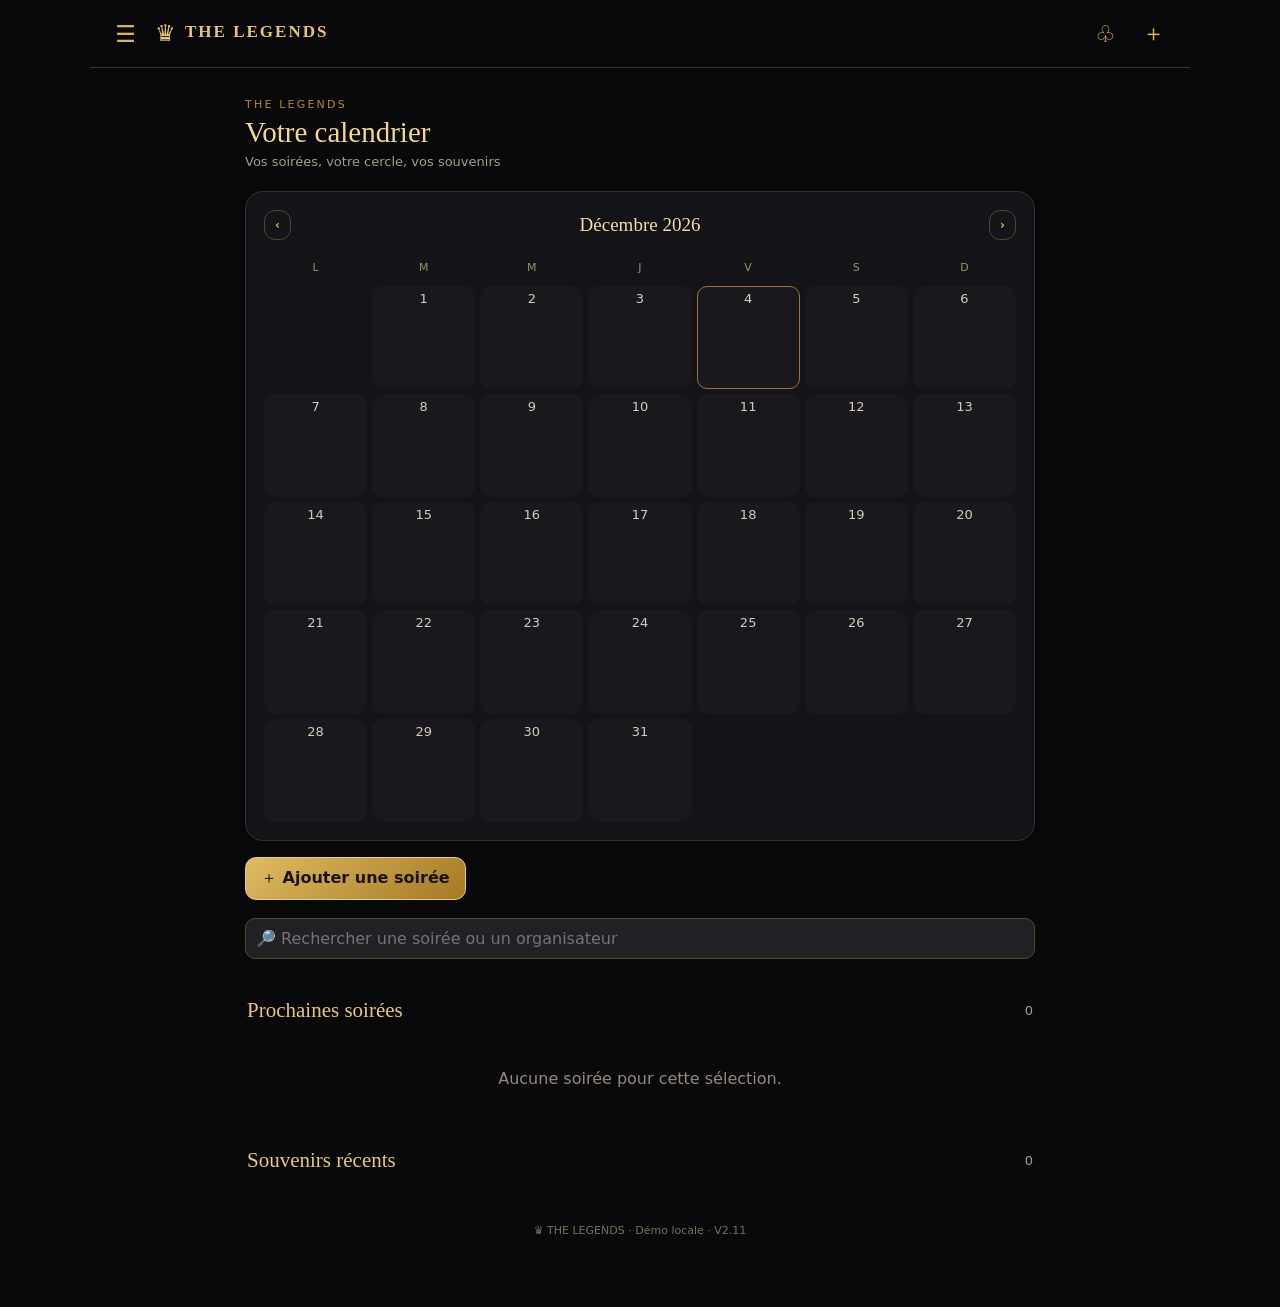
<file: index.html>
<!doctype html><html lang="fr"><head><meta charset="UTF-8"><meta name="viewport" content="width=device-width, initial-scale=1,viewport-fit=cover"><meta name="theme-color" content="#09090c"><meta name="description" content="The Legends — soirées privées, organisation et souvenirs."><link rel="manifest" href="manifest.webmanifest"><link rel="icon" href="icon.svg" type="image/svg+xml"><title>The Legends</title><link rel="stylesheet" href="styles-v25.css"></head><body><div id="app"></div><script src="config.js?v=25"></script><script src="posters.js?v=25"></script><script defer src="app-v25.js?v=211"></script></body></html>
</file>
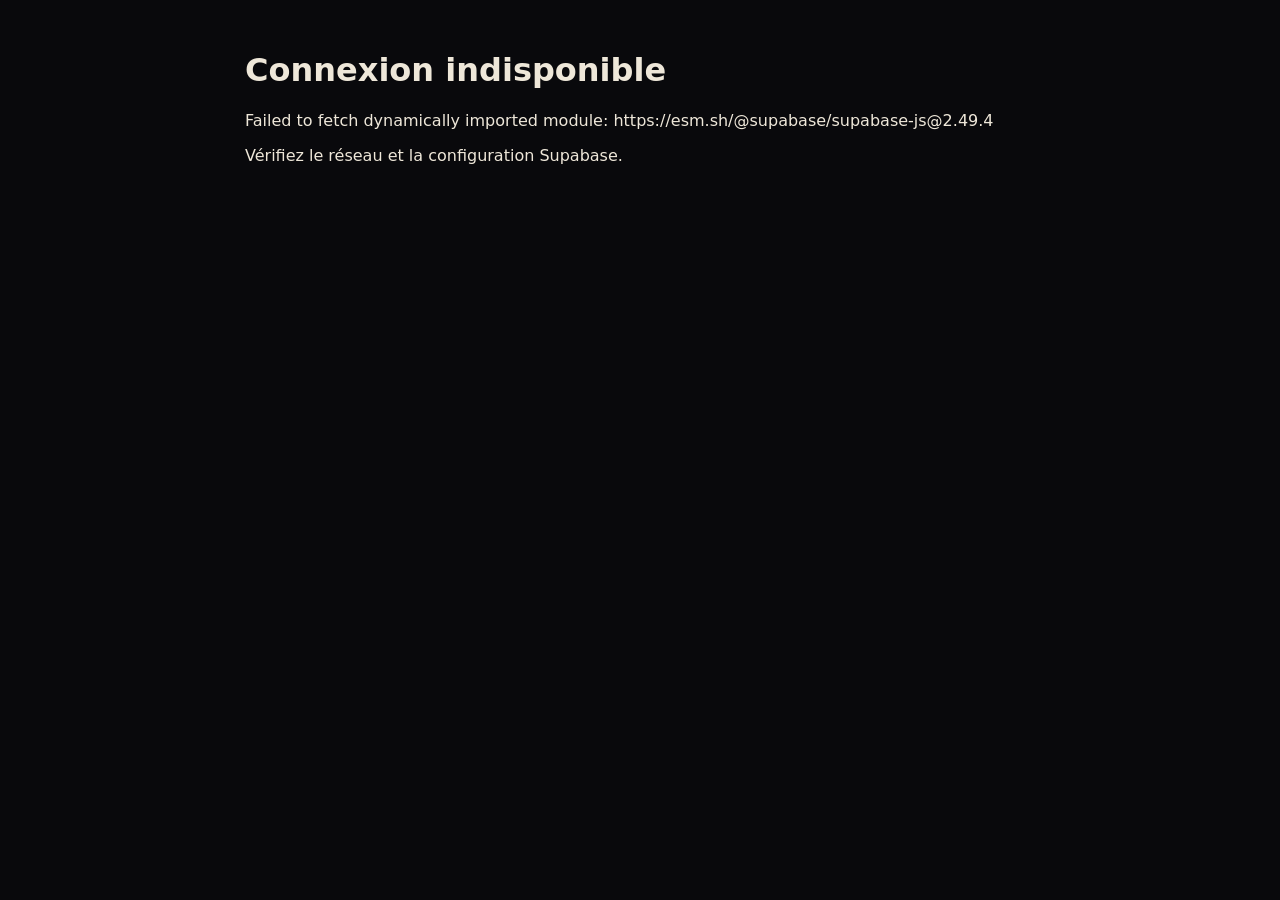
<file: V3.html>
<!doctype html><html lang="fr"><head><meta charset="UTF-8"><meta name="viewport" content="width=device-width, initial-scale=1,viewport-fit=cover"><meta name="theme-color" content="#09090c"><meta name="description" content="The Legends — soirées privées, organisation et souvenirs."><link rel="manifest" href="manifest-v3.webmanifest"><link rel="icon" href="icon.svg" type="image/svg+xml"><title>The Legends</title><link rel="stylesheet" href="styles-v25.css"></head><body><div id="app"></div><script src="config-v3.js"></script><script src="posters.js?v=25"></script><script defer src="app-v3.js?v=32"></script></body></html>
</file>
<file: styles-v25.css>
:root{color-scheme:dark;font-family:Inter,system-ui,-apple-system,Segoe UI,Roboto,sans-serif;background:#09090c;color:#eee7d9;font-synthesis:none}*{box-sizing:border-box}body{margin:0}button,input,select,textarea{font:inherit}button{cursor:pointer}button:disabled{opacity:.45;cursor:not-allowed}a{color:#e4c36e}#app{min-height:100dvh}.shell{max-width:1100px;margin:auto;min-height:100dvh}.topbar{height:68px;display:flex;align-items:center;gap:12px;padding:12px 18px;position:sticky;top:0;z-index:15;background:rgba(9,9,12,.96);border-bottom:1px solid #3e331e;backdrop-filter:blur(16px)}.iconbtn{border:0;background:transparent;color:#dcb853;font-size:23px;padding:7px;min-width:35px}.brand{color:#e7c66e;letter-spacing:2px;font-family:Georgia,serif;font-size:17px;font-weight:bold;flex:1}.brand .crown{font-size:23px;vertical-align:middle;margin-right:7px}.content{padding:22px 16px 76px;max-width:850px;margin:auto}.eyebrow{color:#ad8a36;letter-spacing:2.2px;text-transform:uppercase;font-size:11px}.pagehead{display:flex;justify-content:space-between;align-items:end;gap:12px;margin:0 0 22px}.pagehead h1{font:normal 29px Georgia,serif;color:#f2d88e;margin:5px 0}.muted{color:#a69b8c;font-size:13px}.statusline{display:inline-flex;align-items:center;gap:6px;color:#b8ae95;font-size:12px;border:1px solid #55462b;border-radius:30px;padding:5px 9px}.btn{background:linear-gradient(140deg,#dfbb62,#a47a24);color:#19140a;border:1px solid #e7cd85;border-radius:11px;padding:10px 15px;font-weight:700}.btn.secondary{background:#211d17;color:#eacb7b;border-color:#665126}.btn.ghost{background:transparent;color:#d8b566;border-color:#51452e}.btn.danger{background:#4f222a;color:#ffd3d6;border-color:#8b3944}.btn.small{padding:7px 10px;font-size:12px}.btnrow{display:flex;gap:9px;flex-wrap:wrap}.panel{background:#131318;border:1px solid #373026;border-radius:18px;padding:18px;margin-bottom:16px;box-shadow:0 9px 28px #0003}.panel h2{font:normal 21px Georgia,serif;color:#eacc80;margin:0 0 14px}.panel h3{font-size:15px;color:#efdcaa;margin:14px 0 9px}.calendarHead{display:flex;align-items:center;justify-content:space-between;margin-bottom:14px}.calendarHead strong{font:normal 19px Georgia,serif;color:#f1dcab;text-transform:capitalize}.calgrid{display:grid;grid-template-columns:repeat(7,minmax(0,1fr));gap:5px}.weekday{text-align:center;color:#9d906f;padding:7px 0;font-size:11px}.day{background:#18181d;border:1px solid transparent;color:#d7cabc;border-radius:10px;min-height:63px;padding:7px 3px;display:flex;align-items:center;flex-direction:column;gap:4px}.day.empty{opacity:0;pointer-events:none}.day.today{border-color:#97772e}.day.selected{background:#372b18;border-color:#d6ae48}.day .number{font-size:13px}.bars{display:flex;justify-content:center;align-items:center;gap:3px;width:100%}.bar{height:3px;width:22px;max-width:30%;border-radius:4px;background:#8b8690}.bar.confirmed{background:#ea40b6;box-shadow:0 0 9px #ed41bcaa}.bar.past{background:repeating-linear-gradient(130deg,#d7aa4c,#d7aa4c 3px,#38322c 3px,#38322c 6px)}.count{font-size:10px;color:#b8a77a}.sectiontitle{display:flex;justify-content:space-between;align-items:center;margin:25px 2px 11px}.sectiontitle h2{font:normal 21px Georgia,serif;color:#e8c776;margin:0}.event{background:#15151a;border:1px solid #41382c;border-left:4px solid #615d62;border-radius:14px;margin-bottom:10px;overflow:hidden}.event.confirmed{border-left-color:#ed47ba;box-shadow:0 0 18px #ca25a71c}.event.past{background:repeating-linear-gradient(140deg,#17171a,#17171a 12px,#1c1a19 12px,#1c1a19 14px);border-left-color:#bc9542}.event.cancelled{opacity:.62}.eventMain{width:100%;border:0;background:transparent;text-align:left;padding:14px;display:flex;align-items:center;gap:12px;color:inherit}.eventDate{min-width:52px;text-align:center;color:#e9cc85}.eventDate b{display:block;font:normal 25px Georgia,serif}.eventDate span{font-size:11px;text-transform:uppercase}.eventInfo{flex:1;min-width:0}.eventInfo strong{display:block;font-size:15px;color:#f5e6c4;margin-bottom:4px}.eventInfo small{font-size:12px;color:#aaa094;display:block}.state{font-size:10px;white-space:nowrap;border:1px solid #645937;padding:5px 7px;border-radius:20px;color:#c2b48b}.state.confirmed{color:#f6b9e5;border-color:#bb3e96}.eventDetails{border-top:1px solid #3e362a;padding:14px;display:grid;grid-template-columns:70px 1fr;gap:13px}.poster{width:70px;height:94px;border-radius:9px;background:linear-gradient(150deg,#3c203d,#111016 75%);border:1px solid #715c30;display:flex;align-items:center;justify-content:center;color:#d9b65d;font-size:29px;overflow:hidden}.poster img{width:100%;height:100%;object-fit:cover}.eventDetails p{margin:3px 0 11px;font-size:12px;color:#b9b0a2;line-height:1.5}.eventDetails .btn{margin:3px 5px 4px 0}.drawerback,.modalback{position:fixed;inset:0;background:#000b;z-index:30;display:flex}.drawer{width:min(330px,88vw);height:100%;background:#0e0e12;border-right:1px solid #6e5526;padding:20px 16px;overflow:auto}.drawerlogo{text-align:center;color:#dfbc62;border-bottom:1px solid #594622;padding:19px 0 25px;margin-bottom:15px}.drawerlogo .symbol{font-size:45px}.drawerlogo strong{display:block;letter-spacing:3px;font:normal 24px Georgia,serif}.navitem{width:100%;border:1px solid transparent;background:transparent;color:#b7a88a;text-align:left;padding:13px;border-radius:11px;display:flex;align-items:center;gap:13px;margin:2px 0}.navitem.active{background:#322716;color:#f7d879;border-color:#ac8332}.navitem i{font-style:normal;width:23px;text-align:center;font-size:20px}.modalback{z-index:40;justify-content:center;align-items:flex-start;overflow:auto;padding:25px 12px}.modal{background:#151519;border:1px solid #7e612d;border-radius:20px;padding:20px;width:min(650px,100%);margin:auto;box-shadow:0 20px 80px #000d}.modal h2{font:normal 24px Georgia,serif;color:#eac776;margin:2px 0 17px}.modalhead{display:flex;justify-content:space-between;align-items:center;gap:12px}.field{display:flex;flex-direction:column;gap:6px;margin-bottom:14px}.field label{font-size:12px;color:#dac486}.field input,.field textarea,.field select,select,input,textarea{background:#202025;border:1px solid #54492f;color:#f1e8da;border-radius:10px;padding:10px;min-width:0}.field input:focus,.field textarea:focus,.field select:focus{outline:2px solid #bd933f}.field textarea{min-height:75px;resize:vertical}.twocol{display:grid;grid-template-columns:1fr 1fr;gap:12px}.tabs{display:flex;overflow-x:auto;gap:5px;border-bottom:1px solid #5e4b2c;scrollbar-width:thin;margin-bottom:16px}.tab{background:none;border:0;border-bottom:2px solid transparent;color:#af9f85;padding:11px 12px;white-space:nowrap;font-size:12px}.tab.active{color:#f5cf73;border-bottom-color:#e7be56}.notice{border:1px solid #63502c;background:#231d17;border-radius:12px;padding:12px;color:#dcc99d;font-size:13px;line-height:1.5;margin:10px 0}.listrow{padding:12px 0;border-bottom:1px solid #34302b;display:flex;justify-content:space-between;align-items:center;gap:10px}.listrow:last-child{border:0}.listrow strong{color:#e7d7b0}.listrow small{color:#9d9589}.voteGroup{display:flex;gap:6px;flex-wrap:wrap}.vote{background:#252329;color:#bbb;border:1px solid #51463d;border-radius:9px;padding:8px;font-size:12px}.vote.active.yes{background:#194a39;border-color:#39ba7c;color:#b5ffdb}.vote.active.maybe{background:#5c4819;border-color:#e0ad34;color:#fff1aa}.vote.active.no{background:#532326;border-color:#dc5e60;color:#ffc9c9}.emptyState{text-align:center;padding:35px 13px;color:#94897b}.bigicon{font-size:39px;margin-bottom:10px}.pill{display:inline-block;border:1px solid #65522d;color:#e4c77e;border-radius:20px;padding:5px 9px;font-size:11px;margin:2px}.result{color:#d9b65e;font-size:12px}.photoGrid{display:grid;grid-template-columns:repeat(3,1fr);gap:8px}.photoGrid img{width:100%;aspect-ratio:1;object-fit:cover;border-radius:9px;cursor:pointer}.formhint{font-size:11px;color:#9c9286;margin-top:5px}.avatar{width:36px;height:36px;border-radius:50%;display:grid;place-items:center;background:#332815;color:#edcc74;font-weight:bold}.comment{border-bottom:1px solid #38302a;padding:11px 0}.comment p{font-size:13px;margin:5px 0;color:#e1d7c8;white-space:pre-wrap}.comment small{color:#aa9c85}.row{display:flex;align-items:center;gap:10px;flex-wrap:wrap}.between{justify-content:space-between}.searchbox{width:100%;margin:0 0 14px}.saveindicator{font-size:11px;color:#a59b85;margin:6px 0 0}.footer{text-align:center;color:#786f5e;font-size:11px;margin:40px 0}.hidden{display:none!important}@media(min-width:750px){.content{padding:30px}.day{min-height:82px}.modal{margin:45px auto}}@media(max-width:480px){.topbar{gap:4px;padding:9px}.content{padding:15px 10px 65px}.brand{font-size:14px}.day{min-height:58px}.pagehead h1{font-size:25px}.twocol{grid-template-columns:1fr}.panel{padding:13px}.eventMain{padding:11px}.state{font-size:9px}}

/* Full-cell event illustrations */
.day{position:relative;isolation:isolate;overflow:hidden;min-height:0;aspect-ratio: .82;justify-content:flex-start;padding:4px 3px;gap:0}
.day.has-event{padding:0;background:#111116;border-color:transparent;overflow:visible}
.calendarTiles{position:absolute;inset:0;display:flex;gap:2px;z-index:-1;border-radius:inherit}
.calendarTile{position:relative;display:grid;place-items:center;flex:1;min-width:0;overflow:hidden;border-radius:9px;border:1px solid #777;background:radial-gradient(ellipse at center,color-mix(in srgb,var(--neon) 37%,#17121d),#110e17 85%);color:var(--neon);filter:grayscale(1);opacity:.75}
.calendarTile svg{width:88%;height:88%;max-height:80%;filter:drop-shadow(0 0 5px currentColor)}
.calendarTile.confirmed{filter:none;opacity:1;border-color:var(--neon);box-shadow:inset 0 0 9px color-mix(in srgb,var(--neon) 48%,transparent),0 0 7px color-mix(in srgb,var(--neon) 65%,transparent)}
.calendarTile.past{opacity:.52;background:repeating-linear-gradient(135deg,#27252b,#27252b 5px,#151419 5px,#151419 10px)}
.calendarTile.cancelled{opacity:.35}
.calendarTile.cancelled:after{content:'×';position:absolute;inset:0;display:grid;place-items:center;font-size:30px;color:#ddd}
.day.has-event .number{position:absolute;top:3px;left:4px;background:#08080cbd;color:#fff;border-radius:5px;padding:1px 4px;font-size:11px;line-height:1.3;z-index:1}
.day.has-event .count{position:absolute;right:3px;bottom:3px;background:#08080cdb;color:#fff;border-radius:4px;padding:1px 3px}
.day.has-event.selected{outline:2px solid #f4d27b;outline-offset:1px}
.day.has-event.today .number{color:#f5d173;box-shadow:0 0 0 1px #b8994c}
.day:focus-visible{outline:2px solid #f4d27b;outline-offset:1px}
@media(min-width:750px){.day{aspect-ratio:1.05}.day.has-event .number{font-size:13px}}

.calendarTile:has(.approvedPoster){background:#17171b;opacity:1}.calendarTile .approvedPoster{position:absolute;inset:0;width:100%;height:100%;object-fit:fill;display:block}.calendarTile.past:has(.approvedPoster){opacity:.55}.calendarTile.cancelled:has(.approvedPoster){opacity:.4}.day{aspect-ratio:1}.calendarTile.discovered{filter:grayscale(1)}.event-popup{background:#0008;align-items:center;justify-content:center;padding:0;overflow:hidden;backdrop-filter:blur(1px)}.event-popup .modal{margin:0;width:90%;max-width:650px;height:86dvh;max-height:86dvh;overflow-y:auto;overscroll-behavior:contain;border-radius:19px;border:1px solid #c8a04b;box-shadow:0 14px 65px #000c,0 0 14px #b58c3933}.event-popup .modalhead{position:sticky;top:-20px;background:#151519;z-index:2;padding:8px 0}body:has(.event-popup){overflow:hidden}

/* V2.1 — preserve original artwork; overlay a readable calendar caption. */
.calendarTile{container-type:inline-size}.calendarTile .organizerLabel{display:none}.calgrid .calendarTile .organizerLabel{position:absolute;inset:auto 0 0;min-height:31%;display:flex;align-items:center;justify-content:center;text-align:center;padding:2px 1px 3px;background:#101014f5;color:#fff;font-family:Arial,Helvetica,sans-serif;font-weight:800;font-size:clamp(7px,17cqw,13px);line-height:1.04;letter-spacing:-.25px;overflow-wrap:anywhere;text-shadow:0 1px 2px #000;z-index:2}.calgrid .calendarTile.confirmed .organizerLabel{border-top:1px solid var(--neon)}.calgrid .day.has-event .count{z-index:3;bottom:auto;top:3px}.calgrid .calendarTile .approvedPoster{object-fit:fill}

/* V2.2 — discovery only */
.discoveryChoice{display:flex;align-items:center;gap:10px;padding:10px 0;border-bottom:1px solid #383026;color:#e9dec6;font-size:14px;cursor:pointer}.discoveryChoice input{accent-color:#d7b75e;width:17px;height:17px;flex:none}.discoveryChoice small{display:block;color:#aaa094;font-size:12px;margin-top:4px}.discoveryPanel .btnrow{margin-top:16px}.discoveryCard .btnrow{margin-top:14px}.discoveryArt{width:78px;height:78px;flex:none;display:flex}.discoveryArt .calendarTile{width:100%;height:100%;filter:none;opacity:1}.discoveryArt .organizerLabel{display:none}

/* V2.4 — souvenirs vécus */
.calendarTile.remembered{filter:none;opacity:1;border:1px solid #967b48;box-shadow:none}.calendarTile.remembered .memoryMark{position:absolute;right:3px;top:3px;color:#f9d77d;background:#131017e8;border-radius:50%;width:17px;height:17px;display:grid;place-items:center;font-size:12px;z-index:4;line-height:1}.event.remembered{border-left-color:#c6a253}.state.remembered{color:#f1d38c;border-color:#9c783c}
</file>
